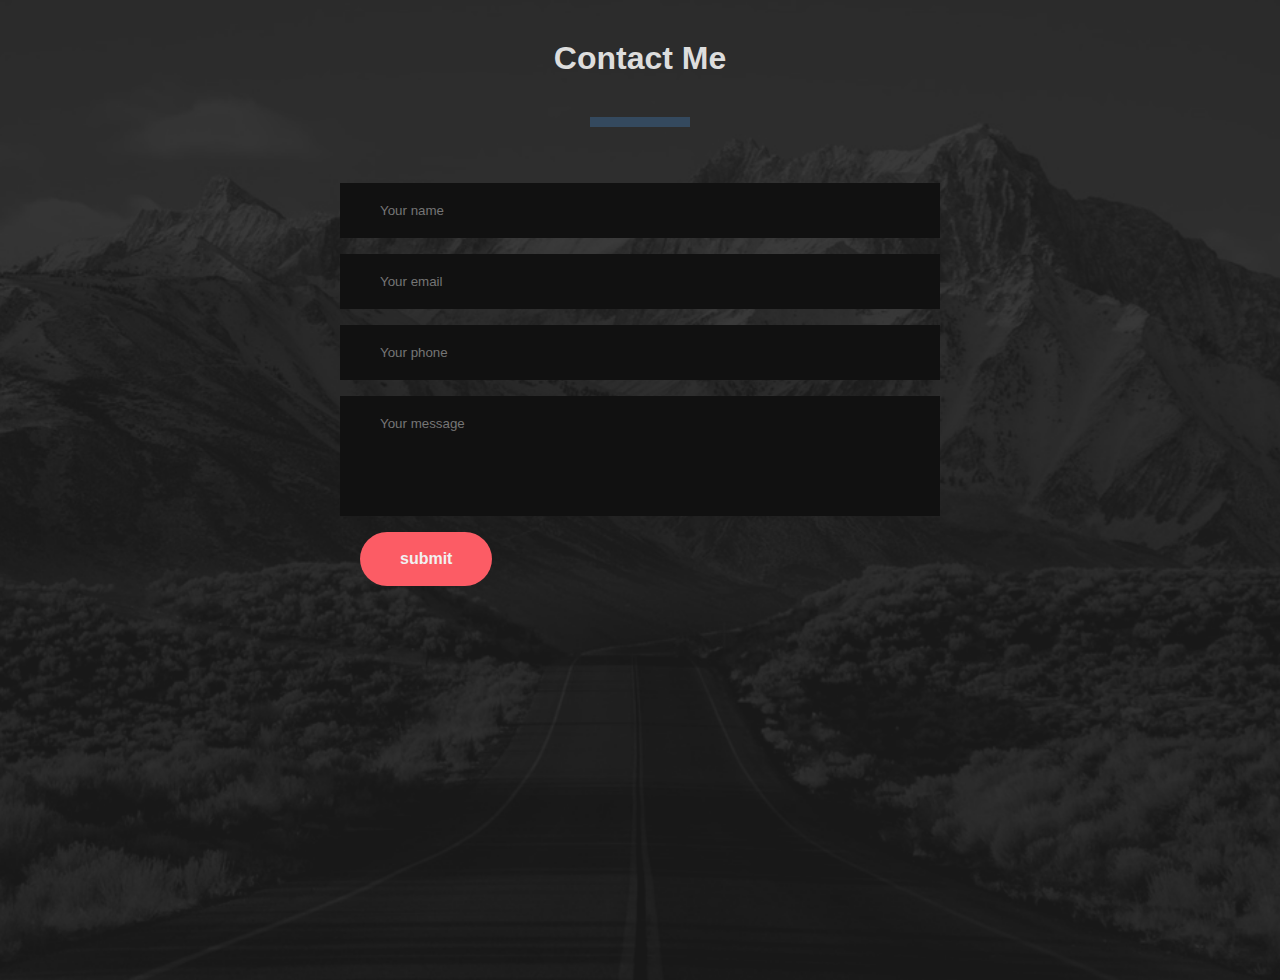
<file: contact.html>
<!DOCTYPE html>
<html lang="en" dir="ltr">
  <head>
    <meta charset="utf-8">
    <title></title>
    <link rel="stylesheet" href="style.css">
    <meta name="viewport" content="width=device-width, initial-scale=1">
  </head>
  <body>

<div class="contact-section">

  <h1>Contact Me</h1>
  <div class="contact-border"></div>
  <form class="contact-form" action="index.html" method="post">
    <input type="text" class="contact-form-text" placeholder="Your name">
    <input type="email" class="contact-form-text" placeholder="Your email">
    <input type="text" class="contact-form-text" placeholder="Your phone">
    <textarea class="contact-form-text" placeholder="Your message"></textarea>
    
   <input type="submit"  class="btn" value="submit">
  </form>
</div>


  </body>
</html>
</file>
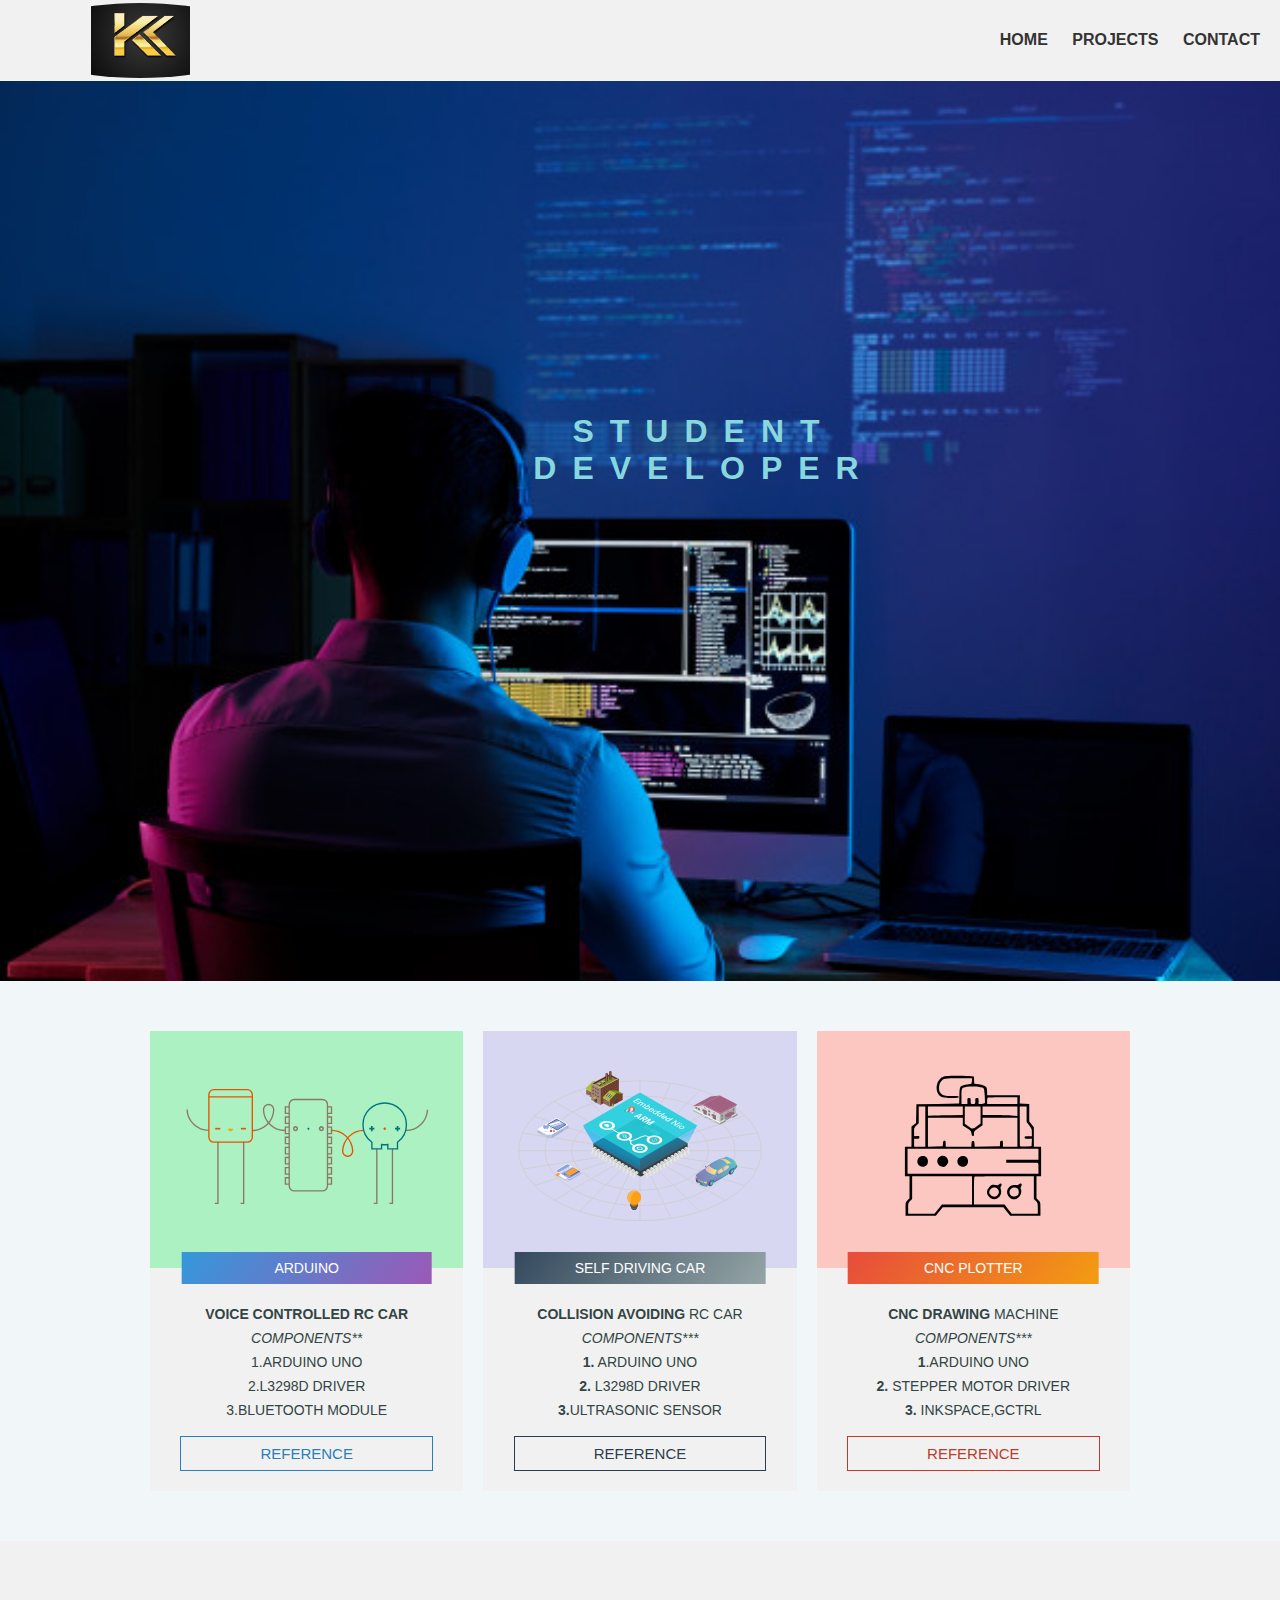
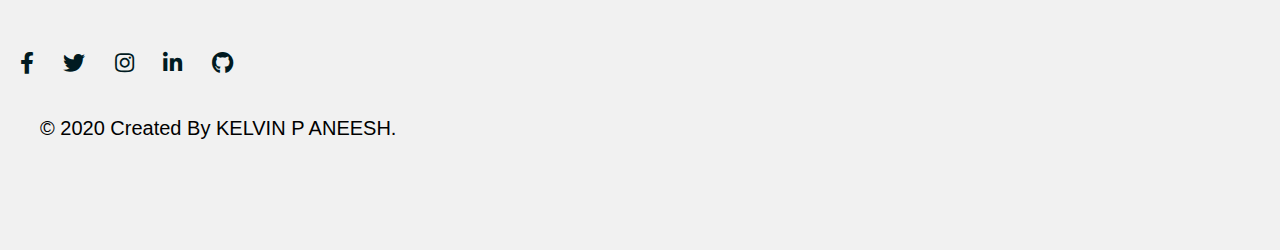
<file: project.html>
<!DOCTYPE html>
<html>
  <head>
    <meta charset="utf-8">
    <title>PROJECT</title>
    <link rel="stylesheet" href="style.css">
    <meta name="viewport" content="width=device-width">
    <script src="https://ajax.googleapis.com/ajax/libs/jquery/3.3.1/jquery.min.js"></script>
    <link rel="stylesheet" href="https://cdnjs.cloudflare.com/ajax/libs/font-awesome/5.11.2/css/all.css">
  
  </head>
  <body>
<div class="navbar">
<div class="main-logo">

</div>
<a class="main-btn">
<span></span>
<span></span>
<span></span>
</a>
<div class="menu">
  <a href="index.html">Home</a>
  
  <a href="project.html">Projects</a>
  <a href="contact.html">Contact</a>
</div>
</div>
<div class="header">
  <div class="content">
    <h1>STUDENT DEVELOPER </h1>
    </div>
</div>
<div class="project-container">
  <div class="pricing-table table1">
    <div class="pricing-header">
      <div class="price"><span><img class="ard" src="img/ard-logo.svg" alt=""></span></div>
      <div class="title">ARDUINO</div>
    </div>
    <ul class="pricing-list">
      <li><strong>VOICE CONTROLLED RC CAR</strong> </li>
      <div class="project-border"></div>
      <li><i>COMPONENTS** </i> </li>
      <div class="project-border"></div>
      <li>1.ARDUINO UNO</li>
      <li>2.L3298d  DRIVER</li>
      <li>3.BLUETOOTH MODULE</li>
    </ul>
    <a href="#">REFERENCE</a>
  </div>

  <div class="pricing-table table2">
    <div class="pricing-header">
      <div class="price"><span><img class="rc" src="img/cirle.svg" alt=""></span></div>
      <div class="title">SELF DRIVING CAR</div>
    </div>
    <ul class="pricing-list">
      <li><strong>COLLISION AVOIDING</strong> RC CAR</li>
      <div class="project-border"></div>
      <li><i>COMPONENTS***</i></li>
      <div class="project-border"></div>
      <li><strong>1.</strong>  ARDUINO UNO </li>
      <div class="project-border"></div>
      <li><strong>2.</strong> L3298d  DRIVER</li>
      <div class="project-border"></div>
      <li><strong>3.</strong>ultrasonic sensor</li>
    
    </ul>
    <a href="#">REFERENCE</a>
  </div>

  <div class="pricing-table table3">
    <div class="pricing-header">
      <div class="price"><span><img class="cnc" src="img/images.svg" alt=""></span></div>
      <div class="title">cnc plotter</div>
    </div>
    <ul class="pricing-list">
      <li><strong>cnc drawing </strong> machine</li>
      <div class="project-border"></div>
      <li><i>COMPONENTS***</i></li>
      <div class="project-border"></div>
      <li><strong>1</strong>.arduino UNO</li>
      <div class="project-border"></div>
      <li><strong>2.</strong> stepper motor driver</li>
      <div class="project-border"></div>
      <li><strong>3. </strong>inkspace,gctrl</li>
      <div class="project-border"></div>
    
    </ul>
    <a href="#">REFERENCE</a>
  </div>
</div>
<footer>
  <div class="footer-container">
    <div class="left-col">
      <div class="social-media">
        <a href="https://www.facebook.com/kelvin.aneesh"><i class="fab fa-facebook-f"></i></a>
        <a href="https://twitter.com/KELVIN_P_ANEESH"><i class="fab fa-twitter"></i></a>
        <a href="https://www.instagram.com/mysterios_guy_njan/"><i class="fab fa-instagram"></i></a>
        <a href="https://www.linkedin.com/in/kelvin-p-aneesh-a0381a156/"><i class="fab fa-linkedin-in"></i></a>
        <a href="https://github.com/kelvin002a"><i class="fab fa-github"></i></a>
      </div>
      <p class="rights-text">© 2020 Created By KELVIN P ANEESH.</p>
    </div>

   
  </div>
</footer>
<script type="text/javascript">

$(".main-btn").on("click",function(){
  $('.menu').toggleClass("show");
});
</script>
</body>
</html>
</file>
<file: style.css>
*{
  margin: 0;
  padding: 0;
  font-family: "Open Sans",sans-serif;
  text-decoration: none;
  list-style: none;

  
}
body{
  margin: 0;
  padding: 0;
  font-family: "Montserrat";
  background:rgb(241, 247, 248);
  
 
}
.navbar{
  position: static;
  height: 80px;
  overflow: hidden;
  top: 0;
  display: flex;
  align-items: center;
  background: #f1f1f1;
  width: 100%;
}
.main-logo{
  background: url(gold-k.jpg) no-repeat 50% 50%;
  background-size: contain;
  width: 240px;
  height: 75px;
  float: left;
  margin-left:20px;
  border-radius: 50%;
}
.menu{
  position: absolute;
  right: 20px;
}
.menu a{
  color: #333;
  text-decoration: none;
  font-weight: 700;
  margin-left: 20px;
  transition: color 0.3s;
  text-transform: uppercase;
}
.menu a:hover{
  color: #6ab04c;
}
.header{
  width: 100%;
  height:900px;
  background: url(img/des2.jpg) no-repeat 50% 50%;
  background-size: cover;
  margin-top: 1px;
}
.main-btn{
  display: none;
  position: absolute;
  right: 20px;
}
.main-btn:hover > span{
  background: #6ab04c;
}
.main-btn span{
  display: block;
  margin: 6px;
  width: 40px;
  height: 3px;
  background: #333;
}
p{
  padding: 20px;
  font-size: 20px;
  text-align: justify;

}
@media only screen and (max-width : 600px) {
  .navbar{
    overflow: visible;
  }
  .menu{
    width: 100%;
    right: 0;
    top: 80px;
    background: #f1f1f1;
    overflow: hidden;
    max-height: 0;
  }
  .menu a{
    display: block;
    text-align: center;
    padding: 10px;
    margin: 0;
  }
  .main-btn{
    display: block;
    cursor: pointer;
  }
  .show{
    max-height: 500px;
  }
}
.skills{
  
  width: 75%;
  margin-left: 10px;
  
  color: rgb(95, 116, 233);
}
.skills li{
  
  margin: 50px 10px;

}
.bar{
  
  background: #000502;
  display: block;
  height: 10px;
  border: 10px solid rgba(0, 0, 0, 0.3);
  border-radius: 3px;
  overflow: hidden;
  box-shadow: 0 0 15px #04f769b3;
}
.bar span{
 
height: 10px;
float: left;
background: #2187e7;
}
.html{
  width: 90%;
  animation: html 4s;
}
.css{
  width: 65%;
  animation: css 5s;
}
.js{
  width: 50%;
  animation: js 6s;
}

@keyframes html{
  0%{
    width: 0%;
  }
  100%{
    width: 90%;
  }
}
@keyframes css{
  0%{
    width: 0%;
  }
  100%{
    width: 65%;
  }
}@keyframes js{
  0%{
    width: 0%;
  }
  100%{
    width: 50%;
  }
}

footer{
  background: #f1f1f1;
  padding: 90px 0;
}

.footer-container{
  max-width: 1300px;
  margin: auto;
  padding: 0 20px;
  display: flex;
  justify-content: space-between;
  align-items: center;
  flex-wrap: wrap-reverse;
}

.logo{
  width: 180px;
}

.social-media{
  margin: 20px 0;
}

.social-media a{
  color: #001a21;
  margin-right: 25px;
  font-size: 22px;
  text-decoration: none;
  transition: .3s linear;
}

.social-media a:hover{
  color: #fc5c65;
}

.right-col h1{
  font-size: 26px;
}

.border{
  width: 100px;
  height: 4px;
  background: #fc5c65;
}

.newsletter-form{
  display: flex;
  justify-content: center;
  align-items: center;
  flex-wrap: wrap;
}

.txtb{
  flex: 1;
  padding: 18px 40px;
  font-size: 16px;
  color: #293043;
  background: #ddd;
  border: none;
  font-weight: 700;
  outline: none;
  border-radius: 30px;
  min-width: 260px;
}

.btn{
  padding: 18px 40px;
  font-size: 16px;
  color: #f1f1f1;
  background: #fc5c65;
  border: none;
  font-weight: 700;
  outline: none;
  border-radius: 30px;
  margin-left: 20px;
  cursor: pointer;
  transition: opacity .3s linear;
}

.btn:hover{
  opacity: .7;
}

.page-content{
  min-height: 100vh;
  font-size: 40px;
  display: flex;
  align-items: center;
  justify-content: center;
}

@media screen and (max-width:960px) {
  .footer-container{
    max-width: 600px;
  }
  .right-col{
    width: 100%;
    margin-bottom: 60px;
  }

  .left-col{
    width: 100%;
    text-align: center;
  }
}


@media screen and (max-width:700px){
  .btn{
    margin: 0;
    width: 100%;
    margin-top: 20px;
    }
}


.fb{
   
    width: 50px;
    height: 50px;
}
.project-container{
  max-width: 1000px;
  margin: auto;
  padding: 40px;
  display: flex;
  flex-wrap: wrap;
}

.pricing-table{
  background: #f1f1f1;
  flex: 1;
  margin: 10px;
  text-transform: uppercase;
}

.pricing-header{
  color: #fff;
  position: relative;
  margin-bottom: 20px;
}

.price{
  font-size: 40px;
  display: flex;
  align-items: center;
  justify-content: center;
  padding: 40px 0;
  
}

.price span{
  font-size: 30px;
}

.title{
  position: absolute;
  bottom: 0;
  left: 50%;
  transform: translate(-50%,50%);
  width: 80%;
  max-width: 360px;
  text-align: center;
  padding: 8px 0;
  font-size: 14px;
}

.pricing-list{
  padding: 10px 20px;
}

.pricing-list li{
  margin: 8px 0;
  font-size: 14px;
  color: #344;
  text-align: center;
}

.border{
  width: 80px;
  height: 1px;
  background: #ddd;
  margin: auto;
}

.pricing-table a{
  display: block;
  width: 80%;
  margin: auto;
  margin-bottom: 20px;
  text-align: center;
  padding: 8px 0;
  font-size: 15px;
  border: 1px solid;
  max-width: 360px;
  transition: .2s linear;
}
.pricing-table a:hover{
  border-radius: 40px;
}
.table1 .pricing-header{
  background: #acf1c1;
}
.ard{
  width: 250px;
  height:150px ;
}  
.table2 .pricing-header{
  background: #d7d7f1;
}
.rc{
  width: 250px;
  height: 150px;
}
.table3 .pricing-header{
  background: #fdc7c1;
}
.cnc{
  width: 250px;
  height: 150px;
}

.table1 .title{
  background-image: linear-gradient(125deg,#3498db,#9b59b6);
  }
.table2 .title{
  background-image: linear-gradient(125deg,#34495e,#95a5a6); 

 
}
.table3 .title{
  background-image: linear-gradient(125deg,#e74c3c,#f39c12);
}

.table1 a{
  color: #2980b9;
}
.table2 a{
  color: #2c3e50;
}
.table3 a{
  color: #c0392b;
}

.table1 a:hover{
  background: #2980b9;
  color: #fff;
}
.table2 a:hover{
  background: #2c3e50;
  color: #fff;
}
.table3 a:hover{
  background: #c0392b;
  color: #fff;
}

@media screen and (max-width:780px) {
  .pricing-table{
    flex: 100%;
  }
}

.contact-section{
  background: url(img/bg.png) no-repeat center;
  background-size: cover;
  padding: 40px 0;
  height: 900px;
}
.contact-section h1{
  text-align: center;
  color: #ddd;
}
.contact-border{
  width: 100px;
  height: 10px;
  background: #34495e;
  margin: 40px auto;
}

.contact-form{
  max-width: 600px;
  margin: auto;
  padding: 0 10px;
  overflow: hidden;
}

.contact-form-text{
  display: block;
  width: 100%;
  box-sizing: border-box;
  margin: 16px 0;
  border: 0;
  background: #111;
  padding: 20px 40px;
  outline: none;
  color: #ddd;
  transition: 0.5s;
}
.contact-form-text:focus{
  box-shadow: 0 0 10px 4px #34495e;
}
textarea.contact-form-text{
  resize: none;
  height: 120px;
}
.contact-form-btn{
  float: right;
  border: 0;
  background: #34495e;
  color: #fff;
  padding: 12px 50px;
  border-radius: 20px;
  cursor: pointer;
  transition: 0.5s;
}
.contact-form-btn:hover{
  background: #2980b9;
}
.content{
    position: absolute;
    top: 0%
    left
    transform
}
.content{
    position: absolute;
    top: 50%;
    left: 55%;
    transform: translate(-50%,-50%);
    text-transform: uppercase;
    text-align: center;

}
.content h1{
    color: rgb(135, 216, 222);
    font-style: 60px;
    letter-spacing: 16px;
    
}
</file>
